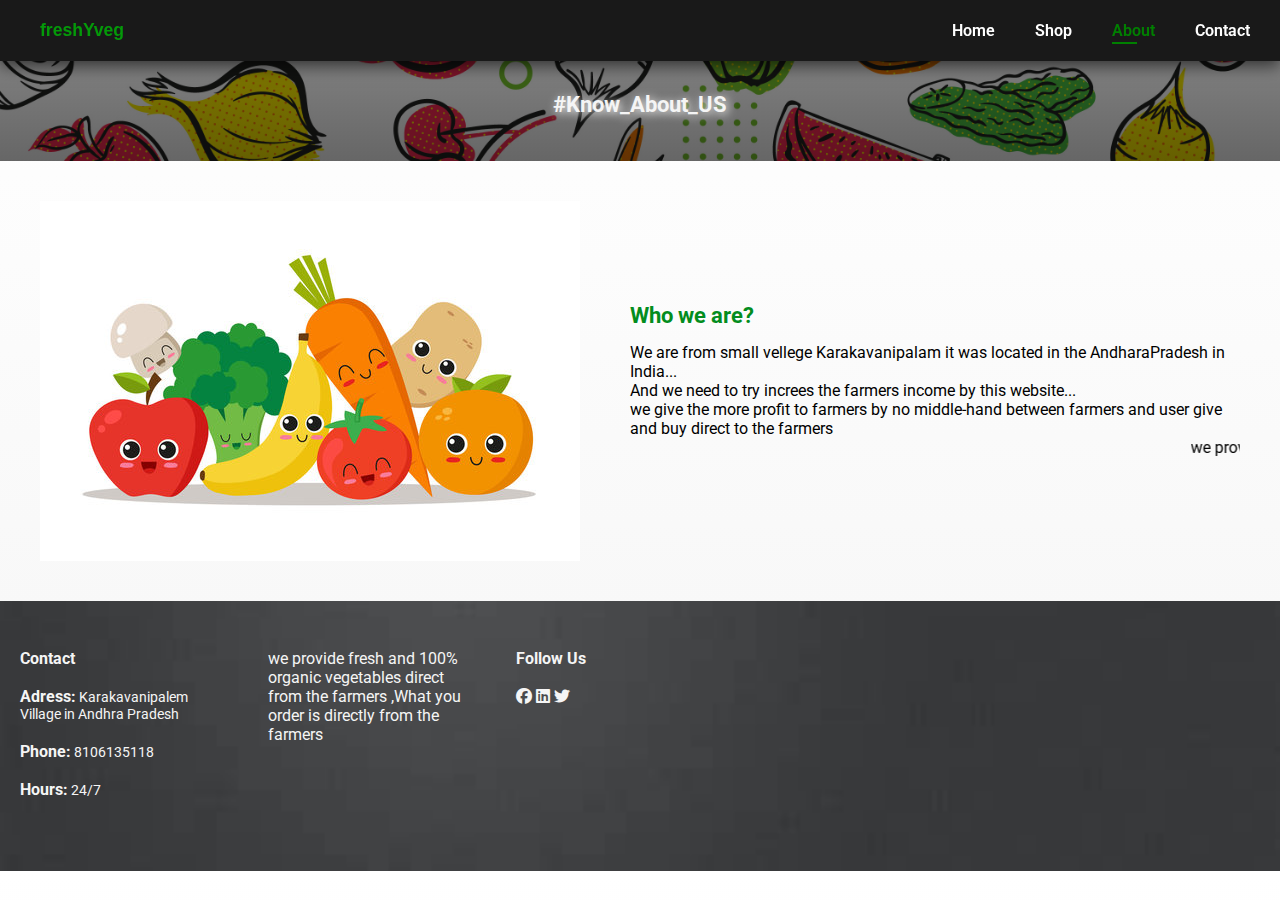
<file: about.html>
<!DOCTYPE html>
<html lang="en">
<head>
    <meta charset="UTF-8">
    <meta name="viewport" content="width=device-width, initial-scale=1.0">
    <title>About</title>
    <link rel="stylesheet" href="about.css">
    <link rel="stylesheet" href="style.css">
    <link rel="stylesheet" href="shop.css">
    <link rel="stylesheet" href="https://cdnjs.cloudflare.com/ajax/libs/font-awesome/6.4.2/css/all.min.css" >
</head>
<body>
    <section id="header">
        <a href="index.html" class="logo">freshYveg</a>

        <div>
            <ul id="Nav-bar">
                <li><a  href="index.html">Home</a></li>
                <li><a href="shop.html">Shop</a></li>
                <li><a  class="active"href="about.html">About</a></li>
                <li><a href="contact.html">Contact</a></li>
            </ul>
        </div>
    </section>

    
    <section class="about-header">
      <h2 class="about-h2">#Know_About_US</h2>
  </section>
  <section class="about-con">
      <img src="img/360_F_231101808_OnTlS3i7jrxK4xm8afrKr1D7Kdi93SAH.jpg" alt="" width="50px">
      <div class="con">
          <h2>Who we are?</h2>
          <p>We are from small vellege Karakavanipalam it was located in the AndharaPradesh in India... <br>
            And we need to try increes the farmers income by this website... <br>
            we give  the more profit to farmers by no middle-hand between farmers and user give and buy direct to the farmers
          </p>
          <marquee behavior="" direction="">
            we provide fresh and 100% organic  vegetables direct from the farmers ,What you order is directly from the farmers.</marquee>
      </div>
  </section>
  

  <footer>
    <section id="footer">
    <div class="contact">
        <h4>Contact</h4>
        <br>
        <p><span>Adress:</span> Karakavanipalem
            Village in Andhra Pradesh
            </p>
            <br>
        <p><span>Phone:</span> 8106135118</p>
        <br>
        <p><span>Hours:</span> 24/7</p>
        
    </div>
    <div class="about">
        we provide fresh and 100% organic  vegetables direct from the farmers ,What you order is directly from the farmers 
    </div>
    <div class="myAccount">
        <h4>Follow Us</h4>
        <br>
        <i class="fab fa-facebook"></i>
        
        <i class="fab fa-linkedin"></i>
        <i class="fab fa-twitter"></i>
    </div>
    </section>
</footer>
</body>
</html>
</file>
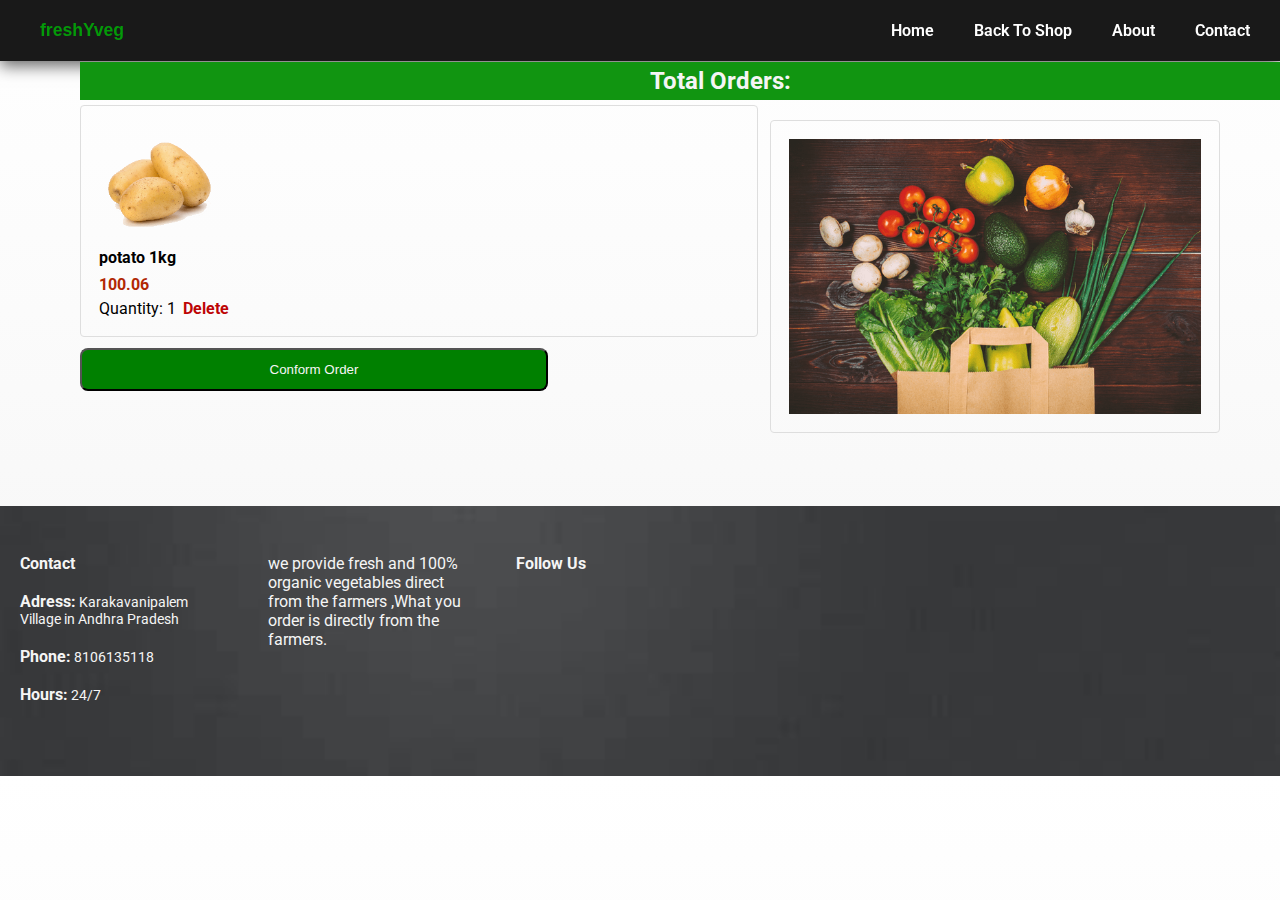
<file: cart.html>
<!DOCTYPE html>
<html lang="en">
<head>
    <meta charset="UTF-8">
    <meta name="viewport" content="width=\, initial-scale=1.0">
    <title>Checkout</title>
    <link rel="stylesheet" href="style.css">
    <link rel="stylesheet" href="cart.css">
    <link rel="stylesheet" href="about.css">
</head>
<body>
    <section id="header">
        <a href="index.html" class="logo">freshYveg</a>

        <div>
            <ul id="Nav-bar">
                <li><a  href="index.html">Home</a></li>
                <li><a href="shop.html">Back To Shop</a></li>
                <li><a href="about.html">About</a></li>
                <li><a href="contact.html">Contact</a></li>
                  
            </ul>
        </div>
        
    </section>
        <div class="main">
          <div class="orders-cart">
            Total Orders:</h2>
          </div>
  
            <div class="page-title">Review your order</div>
      
            <div class="checkout-grid">
              <div class="order-summary js-order-summary">
                
              </div>
      
              <div class="payment-summary">
                <img src="img/Belly-Fat.png" alt="">
            </div>
          </div>

          <div class="div-btn js-div-btn">
            <button class="place-order-button">
              Conform Order
            </button>
          </div>
          </div>
          
          
        <footer>
          <section id="footer">
          <div class="contact">
              <h4>Contact</h4>
              <br>
              <p><span>Adress:</span> Karakavanipalem
                  Village in Andhra Pradesh
                  </p>
                  <br>
              <p><span>Phone:</span> 8106135118</p>
              <br>
              <p><span>Hours:</span> 24/7</p>
              
          </div>
          <div class="about">
              we provide fresh and 100% organic  vegetables direct from the farmers ,What you order is directly from the farmers.
          </div>
          <div class="myAccount">
              <h4>Follow Us</h4>
              <br>
              <i class="fab fa-facebook"></i>
              
              <i class="fab fa-linkedin"></i>
              <i class="fab fa-twitter"></i>
          </div>
          </section>
        </footer>

          <script type="module" src="JS/cart.js"></script>


    
</body>
</html>
</file>
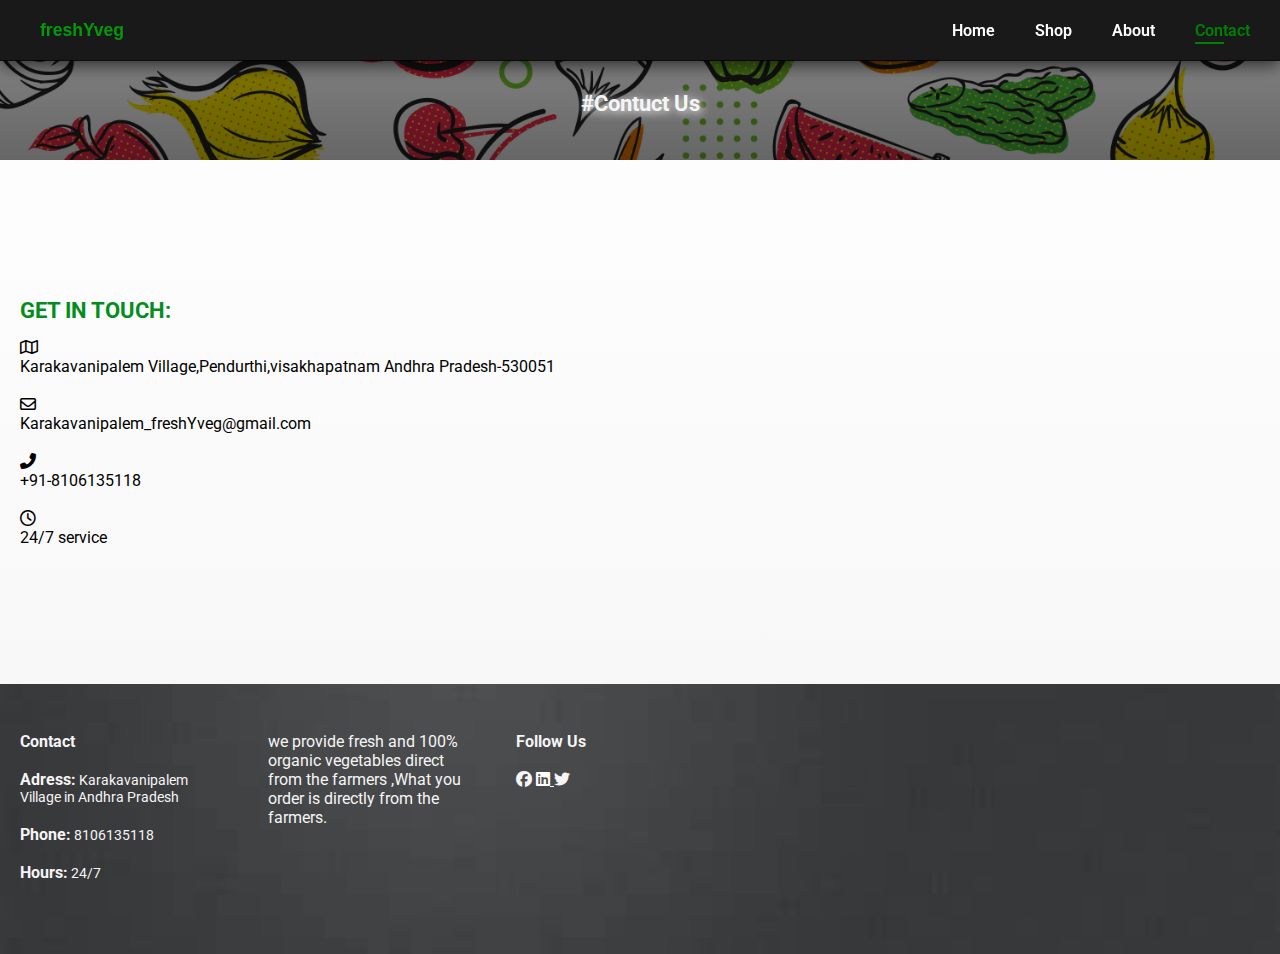
<file: contact.html>
<!DOCTYPE html>
<html lang="en">
<head>
    <meta charset="UTF-8">
    <meta name="viewport" content="width=device-width, initial-scale=1.0">
    <title>contact</title>
    <link rel="stylesheet" href="style.css" >
    <link rel="stylesheet" href="about.css">
    <link rel="stylesheet" href="contact.css">
    <link rel="stylesheet" href="shop.css">
    <link rel="stylesheet" href="https://cdnjs.cloudflare.com/ajax/libs/font-awesome/6.4.2/css/all.min.css" >
</head>
<body>
    <section id="header">
        <a href="index.html" class="logo">freshYveg</a>

        <div>
            <ul id="Nav-bar">
                <li><a href="index.html">Home</a></li>
                <li><a href="shop.html">Shop</a></li>
                <li><a href="about.html">About</a></li>
                <li><a href="contact.html" class="active" >Contact</a></li>
            </ul>
        </div>
    </section>

    <section class="contact-header">
      <h2 class="contact-h2">#Contuct Us</h2>
  </section>
  <section class="contact-main">
      <div class="details">
          <h2>GET IN TOUCH:</h2>
          <div class="info">
              <li>
                  <i class="far fa-map"></i>
                  <p>Karakavanipalem
                    Village,Pendurthi,visakhapatnam Andhra Pradesh-530051</p>
              </li>
              <br>
              <li>
                  <i class="far fa-envelope"></i>
                  <p>Karakavanipalem_freshYveg@gmail.com</p>
              </li>
              <br>
              <li>
                  <i class="fas fa-phone-alt"></i>
                  <p>+91-8106135118</p>
              </li>
              <br>
              <li>
                  <i class="far fa-clock"></i>
                  <p>24/7 service</p>
              </li>
          </div>
      </div>
      <div class="map">
          <iframe src="https://www.google.com/maps/embed?pb=!1m18!1m12!1m3!1d3798.2216538620555!2d83.18275560000004!3d17.82824130000001!2m3!1f0!2f0!3f0!3m2!1i1024!2i768!4f13.1!3m3!1m2!1s0x3a3966b69c4a0abf%3A0x5093513dc954c2c4!2sKarakavanipalem%2C%20Andhra%20Pradesh%20531173!5e0!3m2!1sen!2sin!4v1691944042199!5m2!1sen!2sin" width="600" height="450" style="border:0;" allowfullscreen="" loading="lazy" referrerpolicy="no-referrer-when-downgrade"></iframe>
      </div>
  </section>
</body>
<footer>
  <section id="footer">
  <div class="contact">
      <h4>Contact</h4>
      <br>
      <p><span>Adress:</span> Karakavanipalem
          Village in Andhra Pradesh
          </p>
          <br>
      <p><span>Phone:</span> 8106135118</p>
      <br>
      <p><span>Hours:</span> 24/7</p>
      
  </div>
  <div class="about">
      we provide fresh and 100% organic  vegetables direct from the farmers ,What you order is directly from the farmers.
  </div>
  <div class="myAccount">
      <h4>Follow Us</h4>
      <br>
      <i class="fab fa-facebook"></i>
      <a href="https://www.linkedin.com/in/yaswanth-kumar-karaka-551b971b5/" style="color: white;">
        <i class="fab fa-linkedin"></i>
      </a>
      <i class="fab fa-twitter"></i>
  </div>
  </section>
</footer>

</body>
</html>
</file>
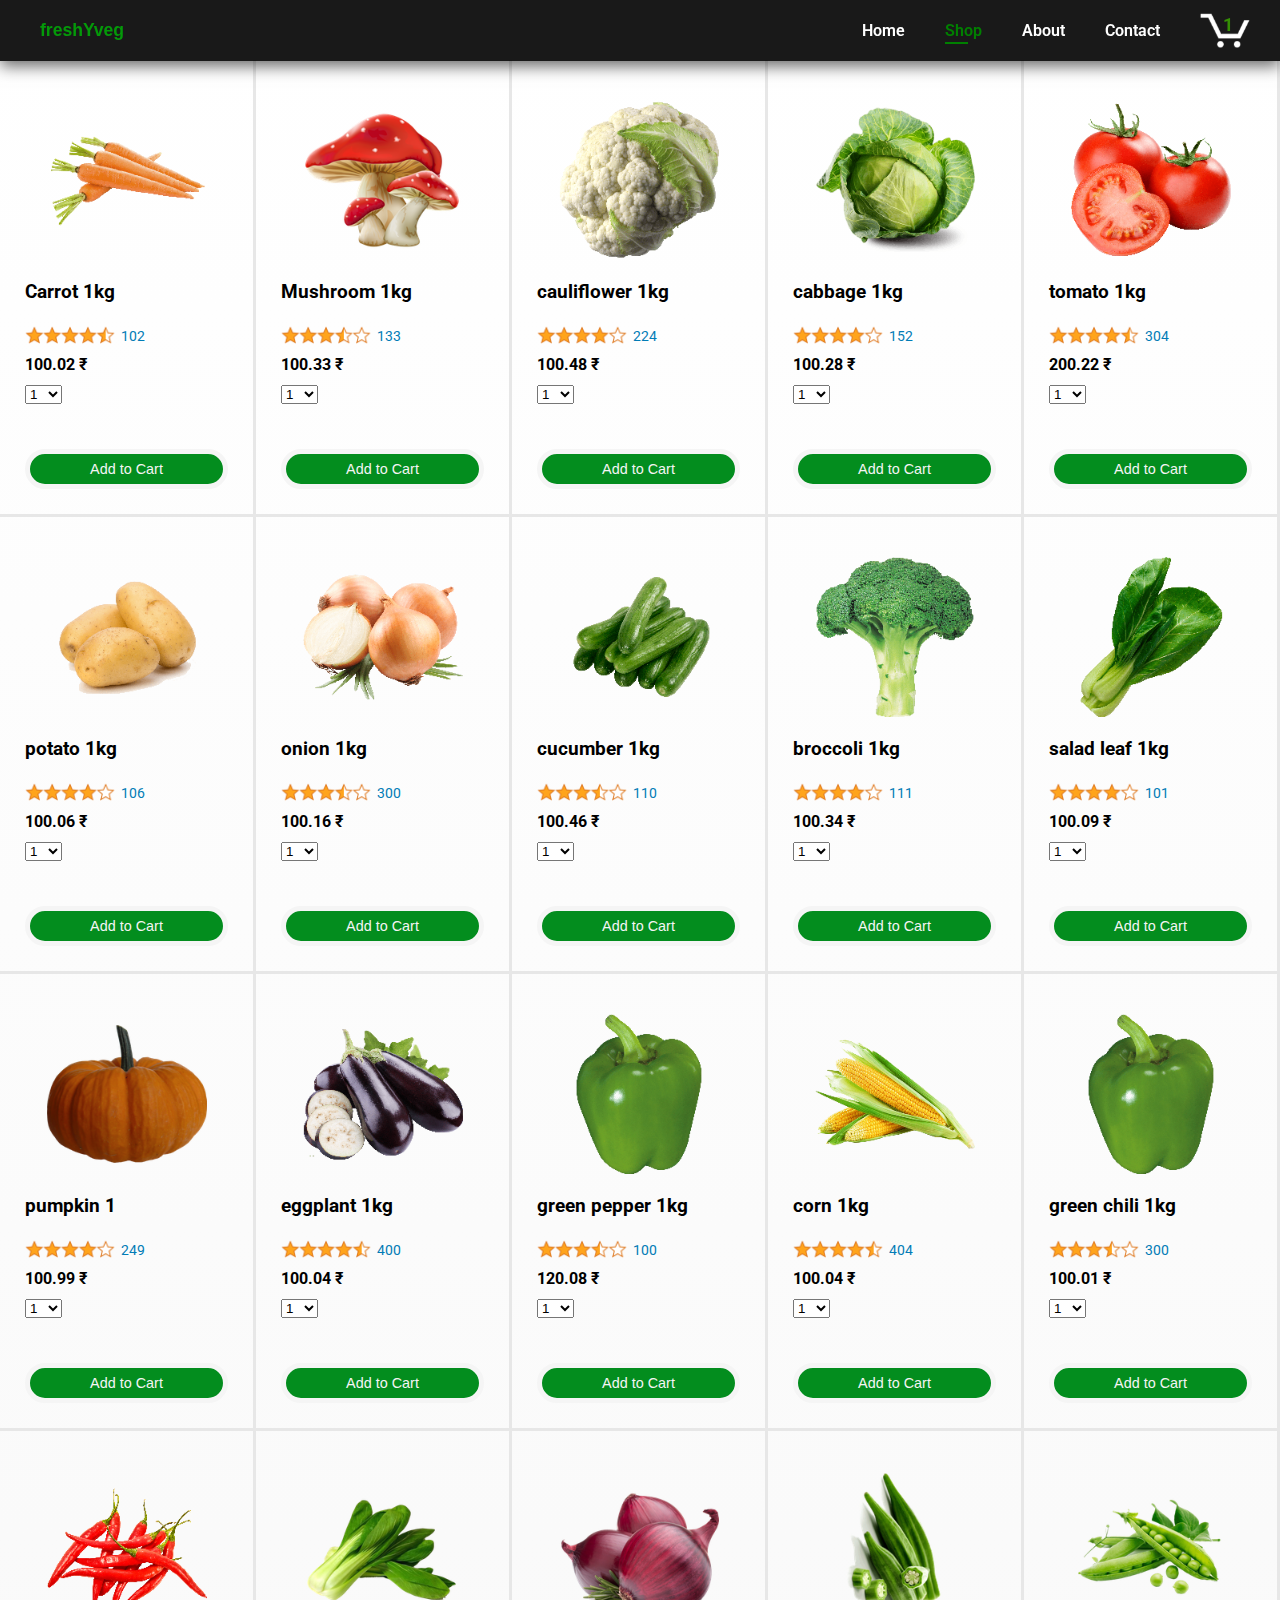
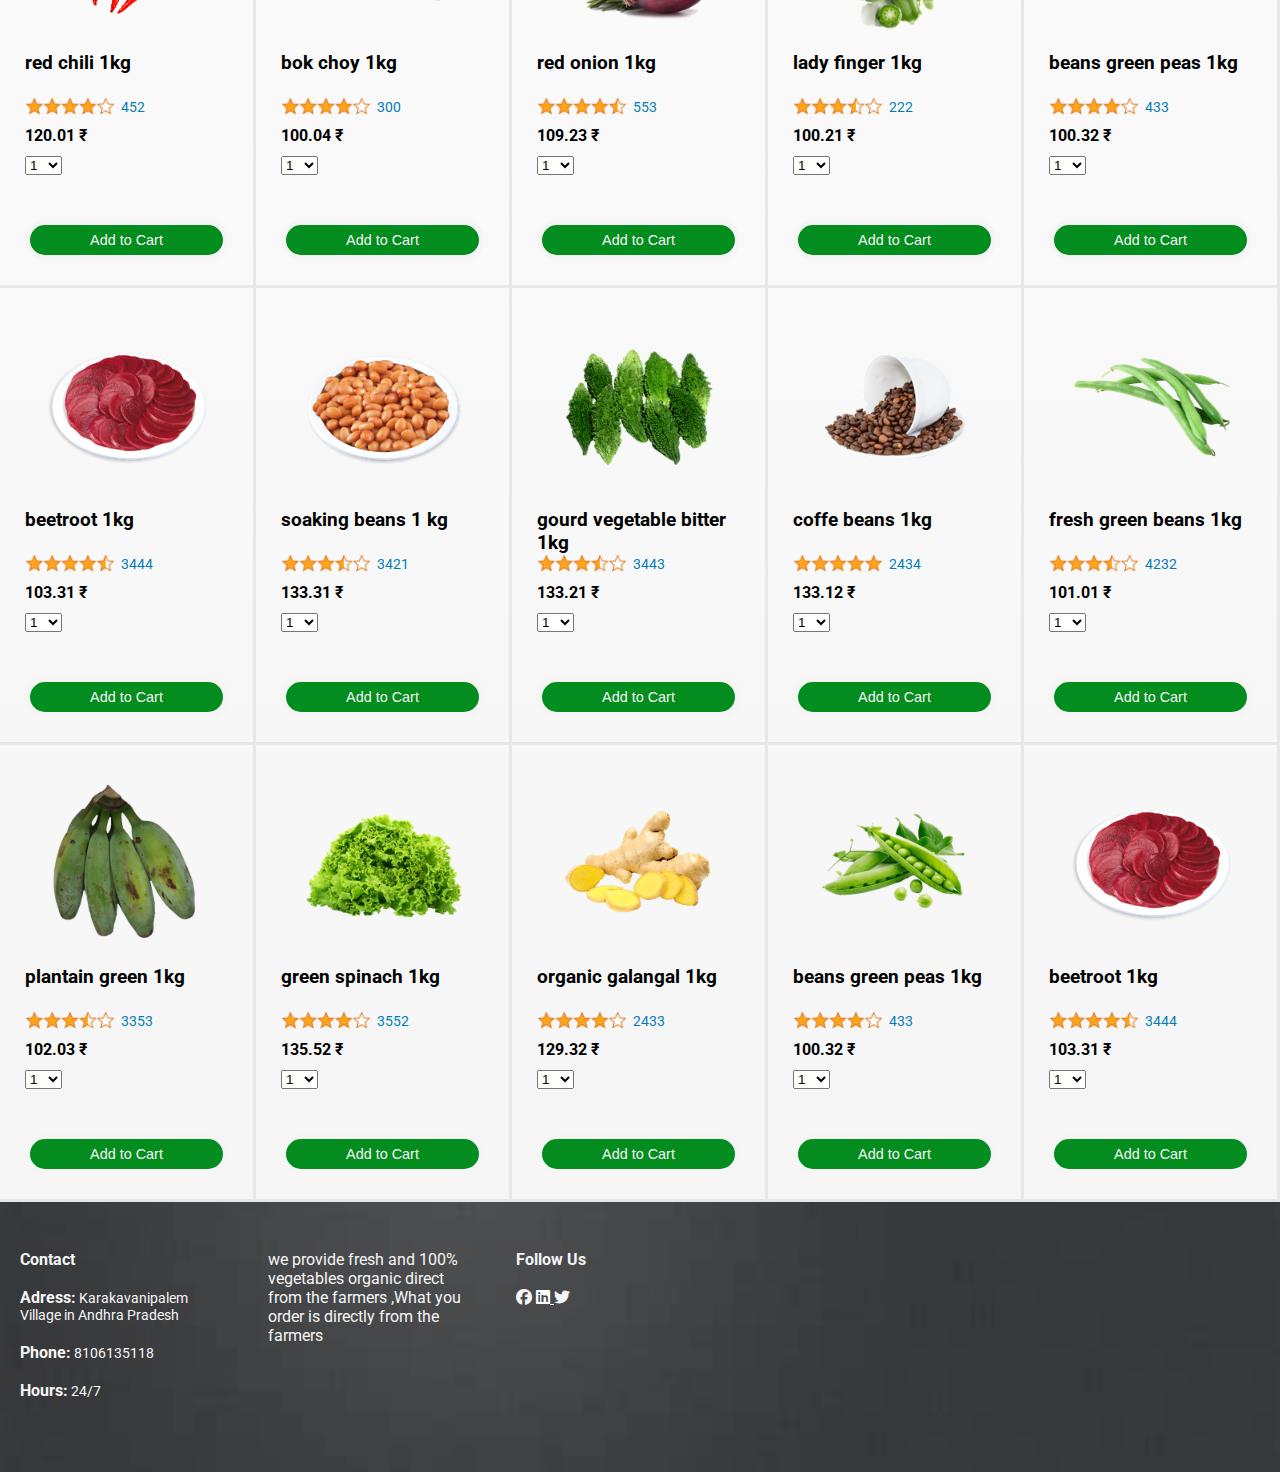
<file: shop.html>
<!DOCTYPE html>
<html>
  <head>
    <title>freshYveg Project</title>
    <meta name="viewport" content="width=device-width, initial-scale=1">
    <link rel="stylesheet" href="style.css">
    <link rel="stylesheet" href="shop.css">
    <link rel="stylesheet" href="about.css">
    <link rel="stylesheet" href="https://cdnjs.cloudflare.com/ajax/libs/font-awesome/6.4.2/css/all.min.css" >
  </head>
  <body>
            <section id="header">
                <a href="index.html" class="logo">freshYveg</a>

                <div>
                    <ul id="Nav-bar">
                        <li><a  href="index.html">Home</a></li>
                        <li><a class="active" href="shop.html">Shop</a></li>
                        <li><a href="about.html">About</a></li>
                        <li><a href="contact.html">Contact</a></li>
                        <li class="li-cart">      
                            <div class="cart">
                              <a class="cart-link header-link" href="cart.html">
                                <img class="cart-icon" src="img\icons\cart-icon.png">
                                <div class="cart-quantity js-cart-quantity">0</div>
                                <div class="cart-text"></div>
                              </a>
                            </div>
                          </div>
                        </li>
                    </ul>
                </div>
          
            </section>
    

    
    <div class="main">
      <div class="products-grid js-products-grid">

      </div>
    </div>

    <footer>
      <section id="footer">
      <div class="contact">
          <h4>Contact</h4>
          <br>
          <p><span>Adress:</span> Karakavanipalem
              Village in Andhra Pradesh
              </p>
              <br>
          <p><span>Phone:</span> 8106135118</p>
          <br>
          <p><span>Hours:</span> 24/7</p>
          
      </div>
      <div class="about">
          we provide fresh and 100% vegetables organic direct from the farmers ,What you order is directly from the farmers 
      </div>
      <div class="myAccount">
          <h4>Follow Us</h4>
          <br>
          <i class="fab fa-facebook"></i>
          <a href="https://www.linkedin.com/in/yaswanth-kumar-karaka-551b971b5/" style="color: white;">
            <i class="fab fa-linkedin"></i>
          </a>
          
          <i class="fab fa-twitter"></i>
      </div>
      </section>
  </footer>
    <script type="module" src="JS/script.js"></script>
  </body>
</html>
</file>
<file: about.css>
@import url('https://fonts.googleapis.com/css2?family=Poppins:wght@200&family=Roboto:wght@300&display=swap');

body
{
    
    background-image:linear-gradient(to bottom,white,whitesmoke);
    
    font-family: 'Roboto', sans-serif;
}

.about-header
{
    background:linear-gradient(rgba(0,0,0,0.5),rgba(0,0,0,0.6)), url(img/3615135.jpg);
    height: 100px;
    background-position: center;
    background-size: cover;
    display: flex;
    justify-content: center;
    align-items: center;
    color: white;
    margin-top: 61px;
}

.about-con
{
    margin: 40px;
    display: flex;
    align-items: center;
}
.about-con img{
    margin-right: 50px;
    width: 50%;
}

@media (max-width:477px) {
    .about-con
    {
        flex-direction: column;
    }
    .about-con img
    {
        width: 100%;
        margin-bottom: 20px;
    }
    .about-con .con{
        margin-right: 20px;
    }
}

.about-h2
{
    color: whitesmoke;
}

#footer
{
    background-image: url(img/OIP.jpeg);
    background-size: cover;
    background-position: center;
    color: whitesmoke;
    display: grid;
    grid-template-columns: 200px 200px 200px;
    padding-left: 20px;
    padding-top: 3rem;
    height: 270px;
    gap: 3rem;
}
.contact p
{
    font-size: 0.9rem;
}
.contact p span{
    font-weight: bolder;
    font-size: 1rem;
}
</file>
<file: style.css>
@import url('https://fonts.googleapis.com/css2?family=Poppins:wght@200&family=Roboto:wght@300&display=swap');
*
{
    margin: 0;
    padding: 0;
    box-sizing: border-box;
}
.body
{
    font-family: 'Roboto', sans-serif;
    height: 100vh;
    background:linear-gradient(rgba(0,0,0,0.2),rgba(0,0,0,0.2)), url(img/bg5.jpg);
    background-size: cover;
    background-position: center;
    
}
#header
{
    width: 100%;
    display: flex;
    align-items: center;
    justify-content: space-between;
    padding: 20px 40px;
    padding-right: 10PX;
    background-color: rgba(0,0,0,0.7);
    box-shadow: 0 5px 15px rgba(0,0,0,0.6);
    position:fixed;
    top: 0;
}

.logo
{
    text-decoration: none;
    color: rgb(4, 153, 9);   
    font-weight: bolder;
    font-family:sans-serif;
    font-size: 1.1rem;
}
#Nav-bar
{
    display: flex;
    align-items: center;
    justify-content: center;

}

#Nav-bar li
{
    list-style: none;
    padding: 0 20px;
    position: relative;
}
#Nav-bar li a{
    text-decoration: none;
    font-size: 16px;
    font-weight: 600 ;
    color: white;
    transition:  0.3 ease;
   
}

#Nav-bar li a:hover ,
#Nav-bar li a.active{
    color: green;
}

#Nav-bar li a.active::after,
#Nav-bar li a:hover::after
{
    content: "";
    width: 30%;
    height: 2px;
    background-color: green;
    position: absolute;
    bottom: -4px;
    left: 20px;
}

#Nav-bar .li-cart a.active::after,
#Nav-bar .li-cart a:hover::after
{
    width: 0;
}
.cart-link {
    color: whitesmoke;
    display: flex;
    align-items: center;
    position: relative;
    height: 13px;
  }
  
  .cart-icon {
    width: 50px;
  }
  
  .cart-text {
    margin-top: 12px;
    font-size: 15px;
    font-weight: 700;
  }
  
  .cart-quantity {
    color: rgb(53, 144, 4);
    font-size: 18px;
    font-weight: 700;
  
    position: absolute;
    top: -10px;
    left: 15px;
    
    width: 26px;
    text-align: center;
  }

#main
{
    height: 600px;
    padding: 0 100px;
    display: flex;
    align-items: center;
    justify-content: center;
    flex-direction: column;
    margin-top: 60px;
    
}

#main h4,h3,h2{
    padding-bottom:15px ;
    color: whitesmoke;
    font-size: 2rem;
    font-weight: bolder;
    color:  rgb(3, 141, 30);
    
    text-shadow:2px 2px 10px #ffffff;
    }
h3{
    color: black;
}
#main h2{
    font-size: 2.4rem;
}

#main button{
    background-color: green;
    padding: 10px 20px;
    color: whitesmoke;
    border: 0;
    cursor: pointer;
    box-shadow: 0 5px 15px rgba(0,0,0,0.5) ;
    border-radius: 20px;
}
#main button a,a:active{
    text-decoration: none;
    color: aliceblue;
    font-weight: 600;
    font-family:inherit;
}

@media (max-width: 2000px) {
    #main h4,h3,h2 {
        font-size: 1.8rem;
    }
    #main h2{
        font-size: 2.2rem;
    }
  }
  @media (max-width: 1600px) {
    #main h4,h3,h2{
        
        font-size: 1.6rem;
    }
    #main h2{
        font-size: 2.1rem;
    }
  }
  
  @media (max-width: 1300px) {
    #main h4,h3,h2 {
        
        font-size: 1.4rem;
    }
    #main h2{
        font-size: 2rem;
    }
  }
  
  @media (max-width: 1000px) {
    #main h4,h3,h2 {
        
        font-size: 1.3rem;
    }
    #main h2{
        font-size: 1.9rem;
    }
  }
  
  @media (max-width: 800px) {
    #main h4,h3,h2 {
        
        font-size: 1.3rem;
    }
    #main h2{
        font-size: 1.85rem;
    }
  }
  
  @media (max-width: 575px) {
    #main h4,h3,h2 {
      
        font-size: 1.23rem;
    }
    #main h2{
        font-size: 1.6rem;
    }
  }
  
  @media (max-width: 450px) {
    #main h4,h3,h2 {
        
        font-size: 1.2rem;
    }
    #main h2{
        font-size: 1.2rem;
    }
  }
</file>
<file: shop.css>
@import url('https://fonts.googleapis.com/css2?family=Poppins:wght@200&family=Roboto:wght@300&display=swap');

body
{
    background-image:linear-gradient(to bottom,white,whitesmoke);
    background-color: white;
    background-size:cover;
    background-position:center;
    
    font-family: 'Roboto', sans-serif;
}

#header
{
  background-color: rgba(0,0,0,0.9);
}
  
  .products-grid {
    display: grid;
    grid-template-columns: repeat(8, 1fr);
    margin-top: 60px;
  }

  @media (max-width: 2000px) {
    .products-grid {
      grid-template-columns: repeat(7, 1fr);
    }
  }

  @media (max-width: 1600px) {
    .products-grid {
      grid-template-columns: repeat(6, 1fr);
    }
  }
  
  @media (max-width: 1300px) {
    .products-grid {
      grid-template-columns: repeat(5, 1fr);
    }
  }
  
  @media (max-width: 1000px) {
    .products-grid {
      grid-template-columns: repeat(4, 1fr);
    }
  }
  
  @media (max-width: 800px) {
    .products-grid {
      grid-template-columns: repeat(3, 1fr);
    }
  }
  
  @media (max-width: 575px) {
    .products-grid {
      grid-template-columns: repeat(2, 1fr);
    }
  }
  
  @media (max-width: 450px) {
    .products-grid {
      grid-template-columns: 1fr;
    }
  }
  
  .product-container {
    padding: 25px;
    padding-top: 40px;
    border-right: 3px solid rgb(231, 231, 231);
    border-bottom: 3px solid rgb(231, 231, 231); 
    display: flex;
    flex-direction: column;
  }
  
  .product-image-container {
    display: flex;
    justify-content: center;
    align-items: center;
    height: 160px;
    margin-bottom: 20px;
  }
  
  .product-image {
    max-width: 100%;
    max-height: 100%;
  }
  
  .product-name {
    height: 40px;
    margin-bottom: 5px;
    font-size: 1.2rem;
    font-weight: bold;
  }
  
  .product-rating-container {
    display: flex;
    align-items: center;
    margin-bottom: 10px;
  }
  
  .product-rating-stars {
    width: 90px;
    margin-right: 6px;
  }
  
  .product-rating-count {
    color: rgb(1, 124, 182);
    margin-top: 3px;
    font-size: 0.9rem
  }
  
  .product-price {
    font-weight: 700;
    margin-bottom: 10px;
  }
  
  .product-quantity-container {
    margin-bottom: 17px;
  }
  
  .product-spacer {
    flex: 1;
  }
  
  .added-to-cart {
    color: rgb(6, 125, 98);
    font-size: 16px;
    display: flex;
    align-items: center;
    margin-bottom: 8px;
    opacity: 0;
  }
  
  .added-to-cart img {
    height: 20px;
    margin-right: 5px;
  }
  
  .add-to-cart-button {
    width: 100%;
    padding: 7px;
    border-radius: 50px;
    background-color: rgb(3, 141, 30);
    color: whitesmoke;
    border: 5px solid whitesmoke;
    font-size: 0.9rem;
    cursor: pointer;
  }
  
  .added-to-cart-visible
  {
    opacity: 1;
  }
  
  
.footer
{
    background-image: url(img/OIP.jpeg);
    background-size: cover;
    background-position: center;
    color: whitesmoke;
    display: grid;
    grid-template-columns: 200px 200px 200px;
    padding-left: 20px;
    padding-top: 3rem;
    height: 330px;
    gap: 3rem;
}
.contact p
{
    font-size: 0.9rem;
}
.contact p span{
    font-weight: bolder;
    font-size: 1rem;
}
</file>
<file: cart.css>
body{
    
    background-image:linear-gradient(to bottom,white,whitesmoke);
}

#header
{
  background-color: rgba(0,0,0,0.9);
}
.main {
    max-width: 1100px;
    padding-left: 30px;
    padding-right: 30px;
    margin-top:62px ;
    margin-bottom: 100px;
    margin-left: 50px;
     }
  .orders-cart{
    text-align: center;
    font-size: 1.5rem;
    font-weight: bolder;
    margin-bottom: 30px;
    color:  whitesmoke;
    background-color:  rgb(17, 149, 17);
    padding: 5px;
    position: fixed;
    width: 100%;

  }
  .page-title {
    font-weight: 700;
    font-size: 22px;
    margin-bottom: 18px;
  }
  
  .checkout-grid {
    display: grid;
    grid-template-columns: 1fr 350px;
    column-gap: 12px;
    align-items: start;

  }
  
  @media (max-width: 1000px) {
    .payment-summary img
    {
      width: 500px;
    }
  
  }
  .payment-summary img
  {
    width: 450px;
    position: fixed;
    top: 120px;
  }
  .cart-item-container,
  .payment-summary img {
    border: 1px solid rgb(222, 222, 222);
    border-radius: 4px;
    padding: 18px;
  }

  
  @media (max-width: 1000px) {
    .cart-item-details-grid {
      grid-template-columns: 100px 1fr;
      row-gap: 30px;
    }
  }
  
  .product-image {
    max-width: 100%;
    max-height: 120px;

    margin-left: auto;
    margin-right: auto;
  }
  
  .product-name {
    font-weight: 700;
    margin-bottom: 8px;
  }
  
  .product-price {
    color: rgb(177, 39, 4);
    font-weight: 700;
    margin-bottom: 5px;
  }
  
  .product-quantity .link-primary {
    margin-left: 3px;
  }
  .delete-quantity-link
  {
    color: rgb(189, 5, 5);
    font-weight: bold;
    cursor: pointer;
  }
  .div-but
  {
    display: flex;
    align-items: center;
    justify-content: center;
  }
  .place-order-button {
    width: 45%;
    padding-top: 12px;
    padding-bottom: 12px;
    border-radius: 8px;
    cursor: pointer;
    margin-top: 11px;
    margin-bottom: 15px;
    background-color: green;
    color: whitesmoke;
  }
</file>
<file: contact.css>
@import url('https://fonts.googleapis.com/css2?family=Poppins:wght@200&family=Roboto:wght@300&display=swap');

.contact-header
{
    
    background:linear-gradient(rgba(0,0,0,0.5),rgba(0,0,0,0.6)), url(img/3615135.jpg);
    height: 100px;
    background-position: center;
    background-size: cover;
    display: flex;
    justify-content: center;
    align-items: center;
    color: green;
    margin-top: 60px;
}

.contact-main
{
    margin:20px;
    display: flex;
    align-items: center;
    justify-content: space-between;
    gap: 3rem;
}
.map
{
    width: 50%;
}
.map iframe
{
    width: 100%;
    margin-top: 30px;
}

@media (max-width:477px)
{
    .contact-main{
        flex-direction: column;
    }
    .map{
        width: 100%;
    }
}
.contact-h2
{
    color: whitesmoke;
}

.info li{
    list-style: none;
}
</file>
